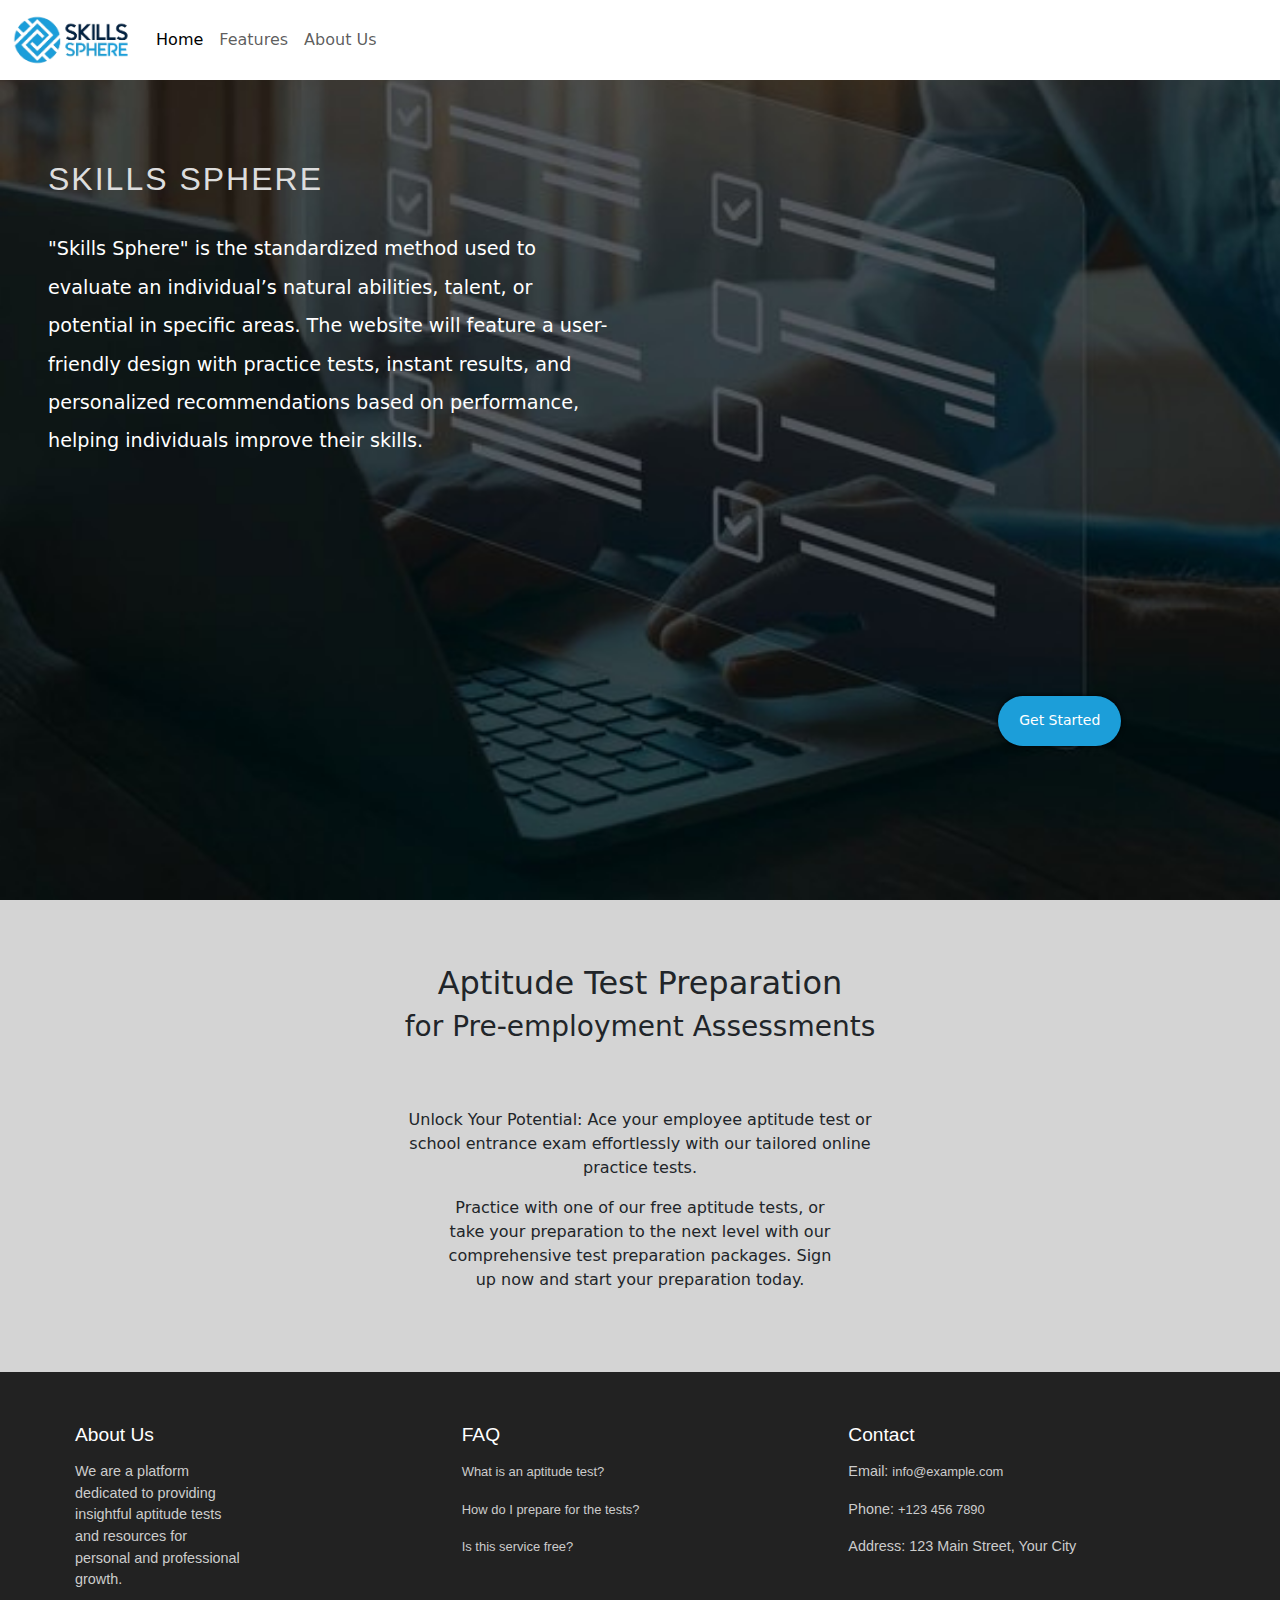
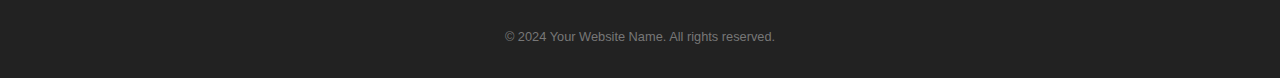
<file: index.html>
<!DOCTYPE html>
<html lang="en">
<head>
  <meta charset="UTF-8">
  <meta name="viewport" content="width=device-width, initial-scale=1.0">
  <link rel="stylesheet" href="styles.css">
  <link href="https://cdn.jsdelivr.net/npm/bootstrap@5.3.3/dist/css/bootstrap.min.css" rel="stylesheet" integrity="sha384-QWTKZyjpPEjISv5WaRU9OFeRpok6YctnYmDr5pNlyT2bRjXh0JMhjY6hW+ALEwIH" crossorigin="anonymous">
  <title>Aptitude Test</title>
</head>
<body>
  <nav class="navbar navbar-expand-lg">
    <div class="container-fluid">
      <a class="navbar-brand" href="index1.html"><img class="logo" src="img/logo.png" alt="logo"></a>
      <button class="navbar-toggler" type="button" data-bs-toggle="collapse" data-bs-target="#navbarNavDropdown" aria-controls="navbarNavDropdown" aria-expanded="false" aria-label="Toggle navigation">
        <span class="navbar-toggler-icon"></span>
      </button>
      <div class="collapse navbar-collapse" id="navbarNavDropdown">
        <ul class="navbar-nav">
          <li class="nav-item">
            <a class="nav-link active" aria-current="page" href="index.html">Home</a>
          </li>
          <li class="nav-item">
            <a class="nav-link" href="#">Features</a>
          </li>
          <li class="nav-item">
            <a class="nav-link" href="#" id="about">About Us</a>
          </li>
        </ul>
      </div>
    </div>
  </nav>
<div class="main-div">

  <div class="abt-div">
    <h2>Skills sphere</h2>
    <p> "Skills Sphere" is the standardized method used to evaluate an individual’s natural abilities, talent, or
      potential in specific areas. The website will feature a user-friendly design with practice tests, instant results, and personalized recommendations
      based on performance, helping individuals improve their skills.</p>
  </div>
  <div class="get-div">
    
    <a href="index2.html" class="btn-getStarted">Get Started</a>

  </div>
</div>
<div class="preparation">
  <h2>Aptitude Test Preparation</h2>
  <h3>for Pre-employment Assessments</h3>
  <p class="p1">Unlock Your Potential: Ace your employee aptitude test or school entrance exam effortlessly with our tailored online practice tests.</p>
  <p class="p2">Practice with one of our free aptitude tests, or take your preparation to the next level with our comprehensive test preparation packages. Sign up now and start your preparation today.</p>
</div>



  <footer id="footer">
    <div class="footer-container">
      <div class="footer-column">
        <h3>About Us</h3>
        <p class="abt">We are a platform dedicated to providing insightful aptitude tests and resources for personal and professional growth.</p>
      </div>
      <div class="footer-column">
        <h3>FAQ</h3>
        <p><a href="#">What is an aptitude test?</a></p>
        <p><a href="#">How do I prepare for the tests?</a></p>
        <p><a href="#">Is this service free?</a></p>
      </div>
      <div class="footer-column">
        <h3>Contact</h3>
        <p>Email: <a href="mailto:info@example.com">info@example.com</a></p>
        <p>Phone: <a href="tel:+1234567890">+123 456 7890</a></p>
        <p>Address: 123 Main Street, Your City</p>
      </div>
    </div>
    <div class="footer-bottom">
      &copy; 2024 Your Website Name. All rights reserved.
    </div>
  </footer>

 

  <script src="https://cdn.jsdelivr.net/npm/bootstrap@5.3.3/dist/js/bootstrap.bundle.min.js" integrity="sha384-YvpcrYf0tY3lHB60NNkmXc5s9fDVZLESaAA55NDzOxhy9GkcIdslK1eN7N6jIeHz" crossorigin="anonymous"></script>
  <script src="script.js"></script>
</body>
</html>
</file>
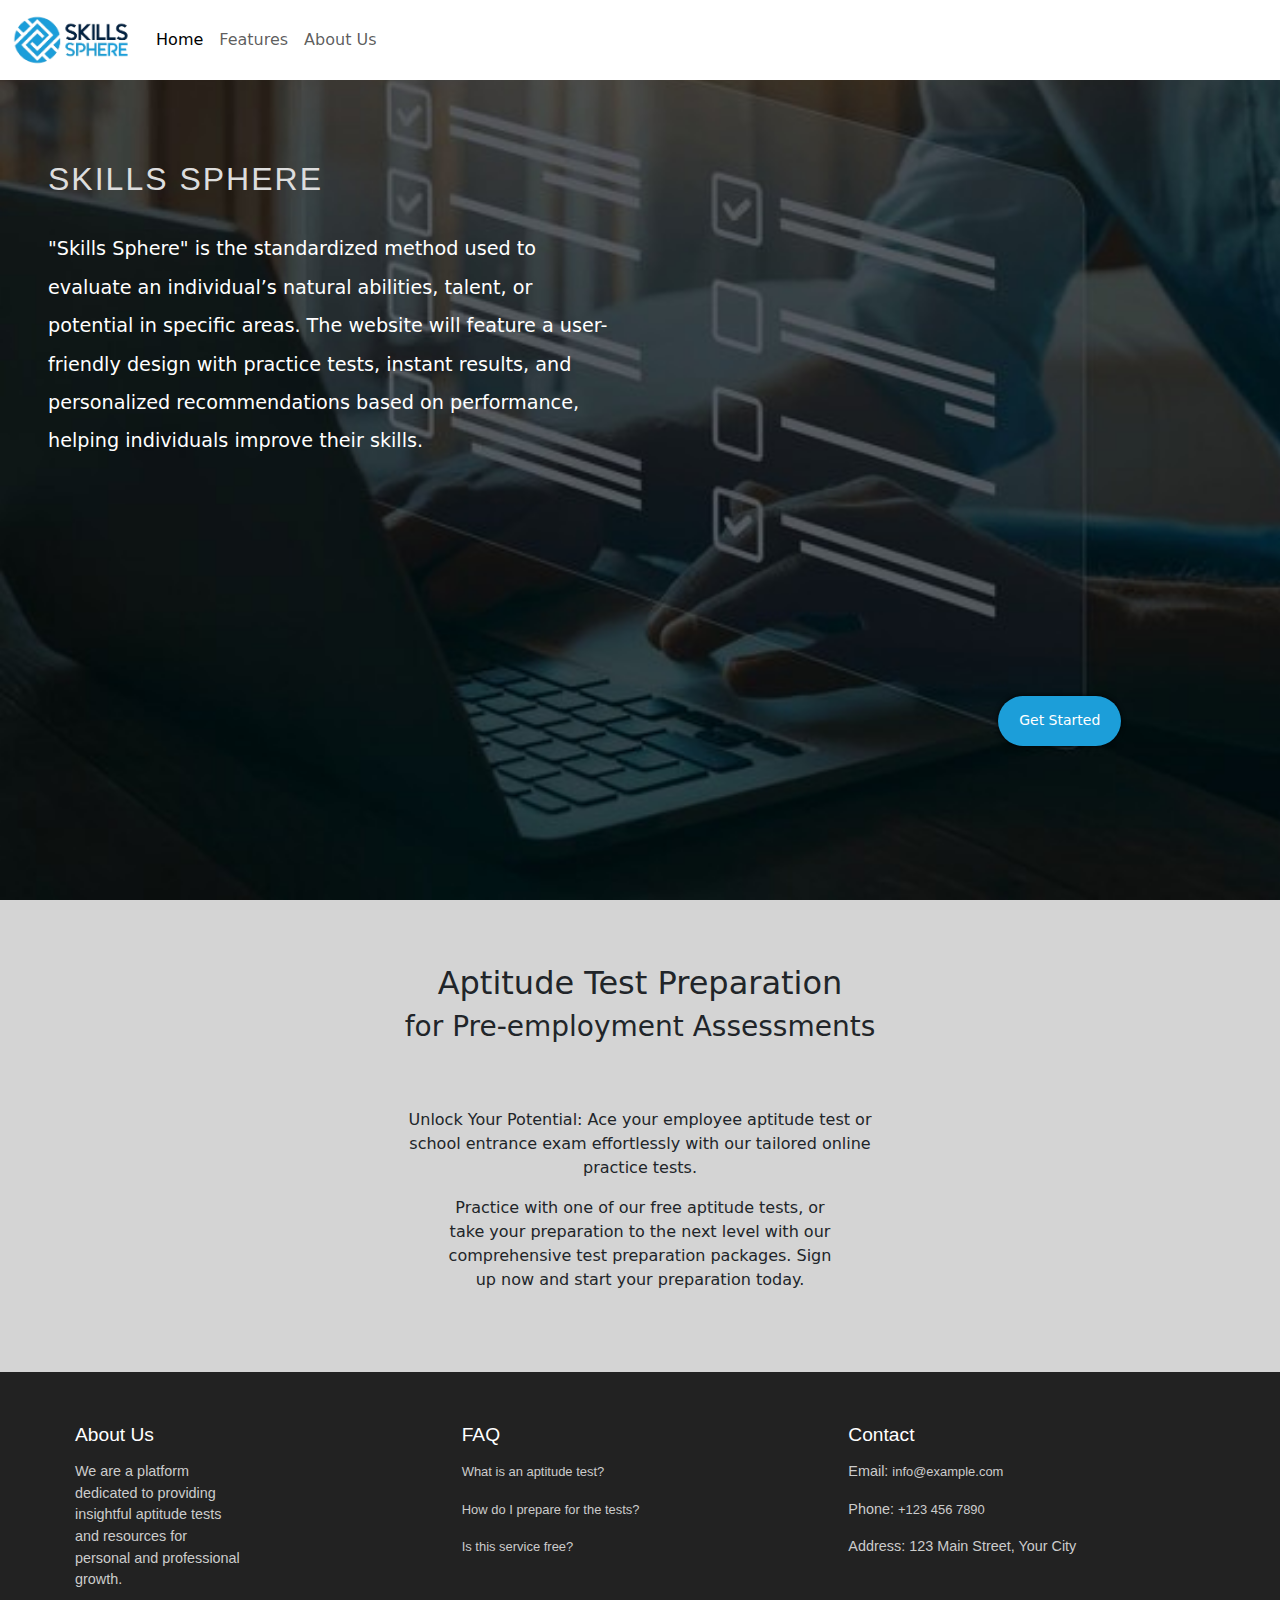
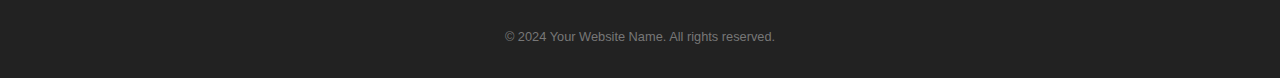
<file: index1.html>
<!DOCTYPE html>
<html lang="en">
<head>
  <meta charset="UTF-8">
  <meta name="viewport" content="width=device-width, initial-scale=1.0">
  <link rel="stylesheet" href="styles.css">
  <link href="https://cdn.jsdelivr.net/npm/bootstrap@5.3.3/dist/css/bootstrap.min.css" rel="stylesheet" integrity="sha384-QWTKZyjpPEjISv5WaRU9OFeRpok6YctnYmDr5pNlyT2bRjXh0JMhjY6hW+ALEwIH" crossorigin="anonymous">
  <title>Aptitude Test</title>
</head>
<body>
  <nav class="navbar navbar-expand-lg">
    <div class="container-fluid">
      <a class="navbar-brand" href="index1.html"><img class="logo" src="img/logo.png" alt="logo"></a>
      <button class="navbar-toggler" type="button" data-bs-toggle="collapse" data-bs-target="#navbarNavDropdown" aria-controls="navbarNavDropdown" aria-expanded="false" aria-label="Toggle navigation">
        <span class="navbar-toggler-icon"></span>
      </button>
      <div class="collapse navbar-collapse" id="navbarNavDropdown">
        <ul class="navbar-nav">
          <li class="nav-item">
            <a class="nav-link active" aria-current="page" href="index1.html">Home</a>
          </li>
          <li class="nav-item">
            <a class="nav-link" href="#">Features</a>
          </li>
          <li class="nav-item">
            <a class="nav-link" href="#" id="about">About Us</a>
          </li>
        </ul>
      </div>
    </div>
  </nav>
<div class="main-div">

  <div class="abt-div">
    <h2>Skills sphere</h2>
    <p> "Skills Sphere" is the standardized method used to evaluate an individual’s natural abilities, talent, or
      potential in specific areas. The website will feature a user-friendly design with practice tests, instant results, and personalized recommendations
      based on performance, helping individuals improve their skills.</p>
  </div>
  <div class="get-div">
    
    <a href="index2.html" class="btn-getStarted">Get Started</a>

  </div>
</div>
<div class="preparation">
  <h2>Aptitude Test Preparation</h2>
  <h3>for Pre-employment Assessments</h3>
  <p class="p1">Unlock Your Potential: Ace your employee aptitude test or school entrance exam effortlessly with our tailored online practice tests.</p>
  <p class="p2">Practice with one of our free aptitude tests, or take your preparation to the next level with our comprehensive test preparation packages. Sign up now and start your preparation today.</p>
</div>



  <footer id="footer">
    <div class="footer-container">
      <div class="footer-column">
        <h3>About Us</h3>
        <p class="abt">We are a platform dedicated to providing insightful aptitude tests and resources for personal and professional growth.</p>
      </div>
      <div class="footer-column">
        <h3>FAQ</h3>
        <p><a href="#">What is an aptitude test?</a></p>
        <p><a href="#">How do I prepare for the tests?</a></p>
        <p><a href="#">Is this service free?</a></p>
      </div>
      <div class="footer-column">
        <h3>Contact</h3>
        <p>Email: <a href="mailto:info@example.com">info@example.com</a></p>
        <p>Phone: <a href="tel:+1234567890">+123 456 7890</a></p>
        <p>Address: 123 Main Street, Your City</p>
      </div>
    </div>
    <div class="footer-bottom">
      &copy; 2024 Your Website Name. All rights reserved.
    </div>
  </footer>

 

  <script src="https://cdn.jsdelivr.net/npm/bootstrap@5.3.3/dist/js/bootstrap.bundle.min.js" integrity="sha384-YvpcrYf0tY3lHB60NNkmXc5s9fDVZLESaAA55NDzOxhy9GkcIdslK1eN7N6jIeHz" crossorigin="anonymous"></script>
  <script src="script.js"></script>
</body>
</html>
</file>
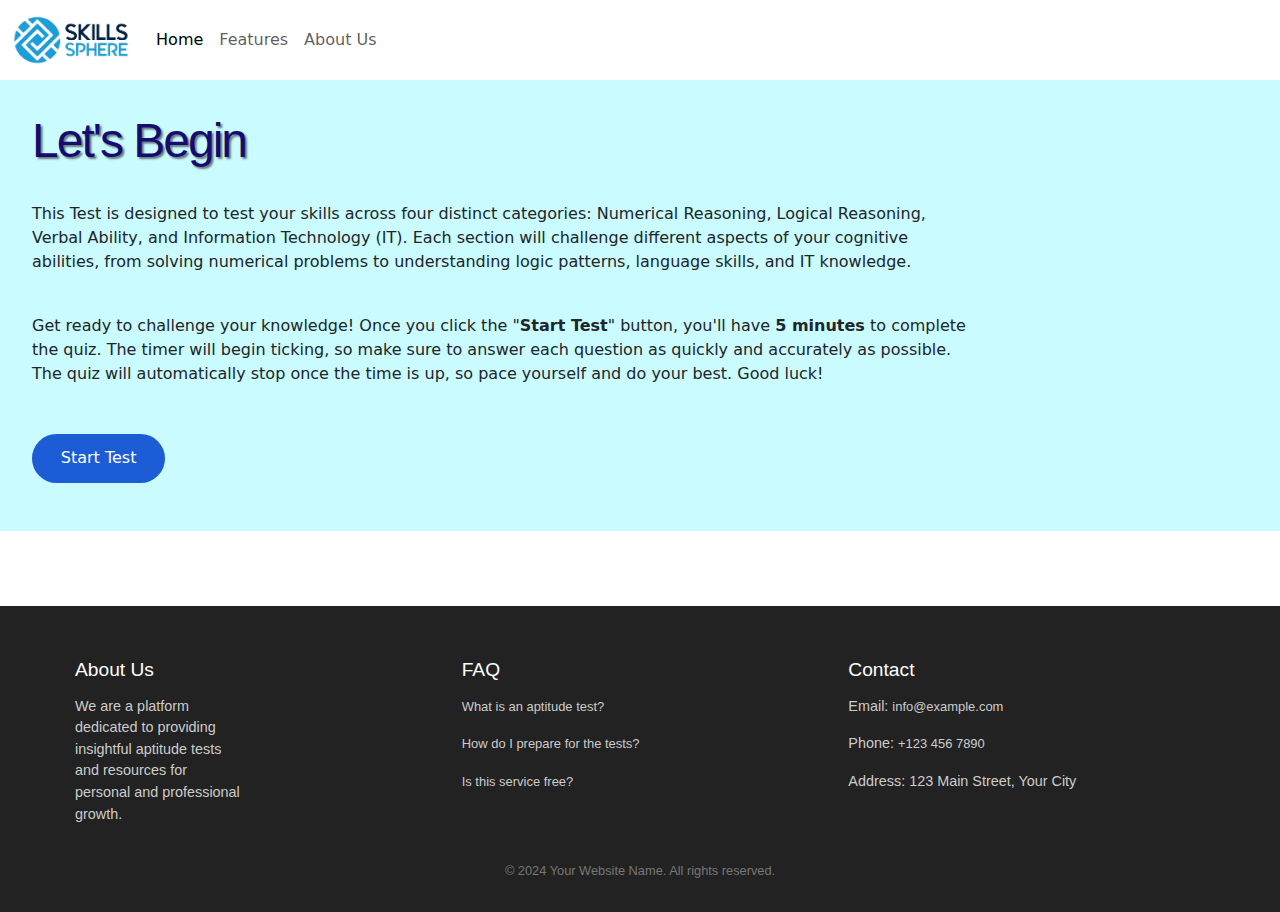
<file: index2.html>
<!DOCTYPE html>
<html lang="en">
<head>
    <meta charset="UTF-8">
    <meta name="viewport" content="width=<!DOCTYPE html>
    <html lang="en">
    
    <head>
        <meta charset="UTF-8">
        <meta name="viewport" content="width=device-width, initial-scale=1.0">
        <title>assessement</title>
        <link rel="stylesheet" href="styles.css">
        <link href="https://cdn.jsdelivr.net/npm/bootstrap@5.3.3/dist/css/bootstrap.min.css" rel="stylesheet"
            integrity="sha384-QWTKZyjpPEjISv5WaRU9OFeRpok6YctnYmDr5pNlyT2bRjXh0JMhjY6hW+ALEwIH" crossorigin="anonymous">
    </head>
    
    <body>
    
        <nav class="navbar navbar-expand-lg">
            <div class="container-fluid">
              <a class="navbar-brand" href="index1.html"><img class="logo" src="img/logo.png" alt="logo"></a>
              <button class="navbar-toggler" type="button" data-bs-toggle="collapse" data-bs-target="#navbarNavDropdown" aria-controls="navbarNavDropdown" aria-expanded="false" aria-label="Toggle navigation">
                <span class="navbar-toggler-icon"></span>
              </button>
              <div class="collapse navbar-collapse" id="navbarNavDropdown">
                <ul class="navbar-nav">
                  <li class="nav-item">
                    <a class="nav-link active" aria-current="page" href="index1.html">Home</a>
                  </li>
                  <li class="nav-item">
                    <a class="nav-link" href="#">Features</a>
                  </li>
                  <li class="nav-item">
                    <a class="nav-link" href="#" id="about">About Us</a>
                  </li>
                </ul>
              </div>
            </div>
          </nav>
    <div class="time-div">
            <h1>Let's Begin</h1>
            <p>This Test is designed to test your skills across four distinct categories: Numerical Reasoning, Logical Reasoning,
                Verbal Ability, and Information Technology (IT). Each section will challenge different aspects of your cognitive
                abilities, from solving numerical problems to understanding logic patterns, language skills, and IT knowledge.</p>
            <br> 
            <p>Get ready to challenge your knowledge! Once you click the  "<b>Start Test</b>" button, you'll have <b>5 minutes</b>  to complete
                the quiz. The timer will begin ticking, so make sure to answer each question as quickly and accurately as
                possible. The quiz will automatically stop once the time is up, so pace yourself and do your best. Good luck!
            </p>
            <button id="timer-btn">Start Test</button>
        </div>      
        <div id="timerInput-div"></div>
          
    <div id="qsnts">
        
        <div class="question mathematics">
            <p>1. What is 12 × 12?</p>
            <label><input type="radio" name="q1" value="a"> A) 124</label><br>
            <label><input type="radio" name="q1" value="ans"> B) 144</label><br>
            <label><input type="radio" name="q1" value="c"> C) 156</label><br>
            <label><input type="radio" name="q1" value="d"> D) 132</label>
        </div><br>
    
        <div class="question it">
            <p>2. Which of the following is a type of cloud computing service?</p>
            <label><input type="radio" name="q2" value="a"> A) IaaS (Infrastructure as a Service)</label><br>
            <label><input type="radio" name="q2" value="b"> B) PaaS (Platform as a Service)</label><br>
            <label><input type="radio" name="q2" value="c"> C) SaaS (Software as a Service)</label><br>
            <label><input type="radio" name="q2" value="ans"> D) All of the above</label>
        </div><br>
    
        <div class="question logical">
            <p>3. Complete the analogy: **Clock is to Time as Thermometer is to...?**</p>
            <label><input type="radio" name="q3" value="a"> A) Heat</label><br>
            <label><input type="radio" name="q3" value="ans"> B) Temperature</label><br>
            <label><input type="radio" name="q3" value="c"> C) Mercury</label><br>
            <label><input type="radio" name="q3" value="d"> D) Weather</label>
        </div><br>
    
        <div class="question verb">
            <p>4. Choose the antonym of **"Cautious"**:</p>
            <label><input type="radio" name="q4" value="ans"> A) Reckless</label><br>
            <label><input type="radio" name="q4" value="b"> B) Careful</label><br>
            <label><input type="radio" name="q4" value="c"> C) Hesitant</label><br>
            <label><input type="radio" name="q4" value="d"> D) Thoughtful</label>
        </div><br>
    
        <div class="question it">
            <p>5. What is the primary function of a 'router' in a network?</p>
            <label><input type="radio" name="q5" value="a"> A) To connect different devices on a network</label><br>
            <label><input type="radio" name="q5" value="ans"> B) To route data packets between networks</label><br>
            <label><input type="radio" name="q5" value="c"> C) To process web pages</label><br>
            <label><input type="radio" name="q5" value="d"> D) To monitor internet traffic</label>
        </div><br>
    
        <div class="question logical">
            <p>6. If in a code language, **RAIN** is written as **SBOJ**, how is **CLOUD** written?</p>
            <label><input type="radio" name="q6" value="a"> A) DMNVE</label><br>
            <label><input type="radio" name="q6" value="b"> B) BKNTE</label><br>
            <label><input type="radio" name="q6" value="ans"> C) DMPVE</label><br>
            <label><input type="radio" name="q6" value="d"> D) DNOVF</label>
        </div><br>
    
        <div class="question verb">
            <p>7. Choose the synonym of **"Obscure"**:</p>
            <label><input type="radio" name="q7" value="a"> A) Clear</label><br>
            <label><input type="radio" name="q7" value="ans"> B) Vague</label><br>
            <label><input type="radio" name="q7" value="c"> C) Bright</label><br>
            <label><input type="radio" name="q7" value="d"> D) Transparent</label>
        </div><br>
    
        <div class="question mathematics">
            <p>8.What is the square root of 961?</p>
            <label><input type="radio" name="q8" value="a"> A) 29</label><br>
            <label><input type="radio" name="q8" value="b"> B) 30</label><br>
            <label><input type="radio" name="q8" value="ans"> C) 31</label><br>
            <label><input type="radio" name="q8" value="d"> D) 32</label>
        </div><br>
    
        <div class="question it">
            <p>9. What is the purpose of 'SSL' (Secure Socket Layer) in web security?</p>
            <label><input type="radio" name="q9" value="ans"> A) Encrypt data between the server and client</label><br>
            <label><input type="radio" name="q9" value="b"> B) Authenticate server identity</label><br>
            <label><input type="radio" name="q9" value="c"> C) Monitor network traffic</label><br>
            <label><input type="radio" name="q9" value="d"> D) Block unauthorized access</label>
        </div><br>
    
        <div class="question logical">
            <p>10. If **1st January 2000** was a Saturday, what day of the week was 1st January 2010?</p>
            <label><input type="radio" name="q10" value="ans"> A) Friday</label><br>
            <label><input type="radio" name="q10" value="b"> B) Saturday</label><br>
            <label><input type="radio" name="q10" value="c"> C) Sunday</label><br>
            <label><input type="radio" name="q10" value="d"> D) Monday</label>
        </div><br>
    
        <div class="question it">
            <p>11. In networking, what does the term 'IP address' stand for?</p>
            <label><input type="radio" name="q11" value="ans"> A) Internet Protocol address</label><br>
            <label><input type="radio" name="q11" value="b"> B) Internal Protocol address</label><br>
            <label><input type="radio" name="q11" value="c"> C) Integrated Protocol address</label><br>
            <label><input type="radio" name="q11" value="d"> D) Internet Port address</label>
        </div><br>
    
        <div class="question verb">
            <p>12. Fill in the blank: "She is very __________ in her arguments and never gives up." </p>
            <label><input type="radio" name="q12" value="a"> A) Valiant</label><br>
            <label><input type="radio" name="q12" value="b"> B) Timid</label><br>
            <label><input type="radio" name="q12" value="ans"> C) Persistent</label><br>
            <label><input type="radio" name="q12" value="d"> D) Irresolute</label>
        </div><br>
    
        <div class="question it">
            <p>13. In the context of databases, what does 'SQL' stand for?</p>
            <label><input type="radio" name="q13" value="a"> A) Simple Query Language</label><br>
            <label><input type="radio" name="q13" value="b"> B) Standard Query Language</label><br>
            <label><input type="radio" name="q13" value="ans"> C) Structured Query Language</label><br>
            <label><input type="radio" name="q13" value="d"> D) Server Query Language</label>
        </div><br>
    
        <div class="question mathematics">
            <p>14.What is the sum of all prime numbers between 10 and 20?</p>
            <label><input type="radio" name="q14" value="a"> A) 83</label><br>
            <label><input type="radio" name="q14" value="b"> B) 72</label><br>
            <label><input type="radio" name="q14" value="ans"> C) 60</label><br>
            <label><input type="radio" name="q14" value="d"> D) 43</label>
        </div><br>
    
        <div class="question it">
            <p>15. Which of the following programming languages is used for web development on the front end?</p>
            <label><input type="radio" name="q15" value="ans"> A) JavaScript</label><br>
            <label><input type="radio" name="q15" value="b"> B) Java</label><br>
            <label><input type="radio" name="q15" value="c"> C) C++</label><br>
            <label><input type="radio" name="q15" value="d"> D) Python</label>
        </div><br>
    
        <div class="question verb">
            <p>16. Choose the word that best fits the context: "The manager gave a(n) __________ speech to motivate the
                team." </p>
            <label><input type="radio" name="q16" value="a"> A) Dull</label><br>
            <label><input type="radio" name="q16" value="b"> B) Inspirational</label><br>
            <label><input type="radio" name="q16" value="ans"> C) Monotonous</label><br>
            <label><input type="radio" name="q16" value="d"> D) Depressing</label>
        </div><br>
    
        <div class="question mathematics">
            <p>17.A rectangular field has a length of 20 meters and a width of 15 meters. What is the length of the diagonal?
            </p>
            <label><input type="radio" name="q17" value="ans"> A) 25 m</label><br>
            <label><input type="radio" name="q17" value="b"> B) 26 m</label><br>
            <label><input type="radio" name="q17" value="c"> C) 24 m</label><br>
            <label><input type="radio" name="q17" value="d"> D) 27 m</label>
        </div><br>
    
        <div class="question mathematics">
            <p>18.Find the next term in the sequence: 2,4,8,16,32,....</p>
            <label><input type="radio" name="q18" value="a"> A) 48</label><br>
            <label><input type="radio" name="q18" value="ans"> B) 64</label><br>
            <label><input type="radio" name="q18" value="c"> C) 128</label><br>
            <label><input type="radio" name="q18" value="d"> D) 256</label>
        </div><br>
    
        
    
        <div class="question logical">
            <p>19. Pointing to a photograph, Amit said, “She is the daughter of my grandfather’s only son.” How is the girl
                in the photograph related to Amit?</p>
            <label><input type="radio" name="q19" value="ans"> A) Sister</label><br>
            <label><input type="radio" name="q19" value="b"> B) Cousin</label><br>
            <label><input type="radio" name="q19" value="c"> C) Mother</label><br>
            <label><input type="radio" name="q19" value="d"> D) Aunt</label>
        </div><br>
    
        <div class="question verb">
            <p>20. Choose the correct sentence: </p>
            <label><input type="radio" name="q20" value="a"> A) He will go to the store if he has finished his
                work.</label><br>
            <label><input type="radio" name="q20" value="b"> B) He will go to the store if he finished his
                work.</label><br>
            <label><input type="radio" name="q20" value="ans"> C) He will go to the store if he finishes his
                work.</label><br>
            <label><input type="radio" name="q20" value="d"> D) He will go to the store if he will finish his
                work.</label>
        </div><br>
    
        <div class="question logical">
            <p>21. A is the father of B, but B is not the son of A. How is that possible?</p>
            <label><input type="radio" name="q21" value="a"> A) B is A’s brother</label><br>
            <label><input type="radio" name="q21" value="ans"> B) B is A’s daughter</label><br>
            <label><input type="radio" name="q21" value="c"> C) B is A’s nephew</label><br>
            <label><input type="radio" name="q21" value="d"> D) None of the above</label>
        </div><br>
    
        <div class="question it">
            <p>22. What does HTTP stand for in web technologies?</p>
            <label><input type="radio" name="q22" value="a"> A) HyperText Transmission Protocol</label><br>
            <label><input type="radio" name="q22" value="ans"> B) HyperText Transfer Protocol</label><br>
            <label><input type="radio" name="q22" value="c"> C) HyperTool Text Protocol</label><br>
            <label><input type="radio" name="q22" value="d"> D) None of the above</label>
        </div><br>
    
        <div class="question mathematics">
            <p>23.If a train travels 60 km in 1 hour, how far will it travel in 3 hours 45 minutes at the same speed?</p>
            <label><input type="radio" name="q23" value="ans"> A) 225 Km</label><br>
            <label><input type="radio" name="q23" value="b"> B) 210 Km</label><br>
            <label><input type="radio" name="q23" value="c"> C) 230 Km</label><br>
            <label><input type="radio" name="q23" value="d"> D) 240 Km</label>
        </div><br>
    
        <div class="question logical">
            <p>24. A man starts walking north and turns left, then again turns left. He walks 1 km each time. How far is he
                from his starting point?</p>
            <label><input type="radio" name="q24" value="ans"> A) 1 km</label><br>
            <label><input type="radio" name="q24" value="b"> B) 2 km</label><br>
            <label><input type="radio" name="q24" value="c"> C) 0 km</label><br>
            <label><input type="radio" name="q24" value="d"> D) 3 km</label>
        </div><br>
        <div class="question logical">
            <p>25. A clock shows 3:15. What is the angle between the hour hand and the minute hand?</p>
            <label><input type="radio" name="q25" value="a"> A) 0°</label><br>
            <label><input type="radio" name="q25" value="b"> B) 7.5°</label><br>
            <label><input type="radio" name="q25" value="c"> C) 90°</label><br>
            <label><input type="radio" name="q25" value="ans"> D) 97.5°</label>
        </div><br>
        <div class="question logical">
            <p>26. A man starts from point A, walks 5 km east, then 3 km north, and finally 2 km west. How far is he from the starting point?</p>
            <label><input type="radio" name="q26" value="ans"> A) 4 km</label><br>
            <label><input type="radio" name="q26" value="b"> B) 5 km</label><br>
            <label><input type="radio" name="q26" value="c"> C) 6 km</label><br>
            <label><input type="radio" name="q26" value="d"> D) 3 km</label>
        </div><br>
    </div>
       
    
     <div id="btn-div">
        <button onclick="calculateScore()" id="update-percentage">Submit Answers</button>
     </div>
       
    
        <div class="percentage-circle-container" id="percentage-circle-container"></div>
        <div id="result"></div>
        

        <div id="main-div1" class="para" style="display: none;">
            <h2>What does Number Reasoning </h2>
            <p>These tests typically present data in various formats, such as graphs, tables, charts, or simple text. Questions are based on the data provided and often involve basic arithmetic, percentages, ratios, or statistical interpretation. <br><br>
                The main goal is to assess a candidate’s numerical analytical skills and their ability to interpret, analyze, and draw conclusions from sets of data.
                Numerical reasoning tests evaluate arithmetic skills, data interpretation, logical analysis, and the ability to work under time constraints. They measure how well a person can understand and use numerical or statistical data.</p>
        </div>
        <div id="main-div2" class="para"  style="display: none;">
            <h2>What does Verbal Skills </h2>
            <p>A verbal skills test is a specialized assessment tool used by employers to evaluate a job applicant’s proficiency in language and communication. These tests are designed to measure various aspects of verbal skills, including grammar, vocabulary, spelling, and comprehension. They are essential in determining a candidate’s ability to understand and convey information effectively, which is crucial in many job roles.</p>
        </div>
        <div id="main-div3" class="para"  style="display: none;">
            <h2>What does Information Technology </h2>
            <p>In an assessment test, Information Technology (IT) skills typically refer to the knowledge and abilities required to effectively use, manage, and understand various computer systems, software applications, and technologies. IT skills are essential in many fields, and their scope can range from basic computer literacy to advanced technical knowledge in areas like networking, programming, and cybersecurity.
                <br><br>IT skills in an assessment test evaluate a candidate's ability to navigate and apply technological knowledge, tools, and processes, which are fundamental in many professional environments today.</p>
        </div>
        <div id="main-div4" class="para"  style="display: none;">
            <h2>What does Logical Reasoning </h2>
            <p>A Logical Reasoning test is a type of assessment that employers use to evaluate your thinking skills. It’s all about how you process information, solve problems, and make decisions. Unlike tests that focus on specific job skills, this one looks at general mental abilities like memory, reasoning, attention to detail, and your ability to understand and manipulate different types of information. <br><br>

                Logical Reasoning tests vary in their structure, but they commonly include 20 to 50 multiple-choice questions. These questions are designed to assess key aspects of cognitive ability and need to be answered within a strict time frame.</p>
        </div>

            <footer id="footer">
                <div class="footer-container">
                  <div class="footer-column">
                    <h3>About Us</h3>
                    <p class="abt">We are a platform dedicated to providing insightful aptitude tests and resources for personal and professional growth.</p>
                  </div>
                  <div class="footer-column">
                    <h3>FAQ</h3>
                    <p><a href="#">What is an aptitude test?</a></p>
                    <p><a href="#">How do I prepare for the tests?</a></p>
                    <p><a href="#">Is this service free?</a></p>
                  </div>
                  <div class="footer-column">
                    <h3>Contact</h3>
                    <p>Email: <a href="mailto:info@example.com">info@example.com</a></p>
                    <p>Phone: <a href="tel:+1234567890">+123 456 7890</a></p>
                    <p>Address: 123 Main Street, Your City</p>
                  </div>
                </div>
                <div class="footer-bottom">
                  &copy; 2024 Your Website Name. All rights reserved.
                </div>
              </footer>
    
    
        <script src="https://cdn.jsdelivr.net/npm/bootstrap@5.3.3/dist/js/bootstrap.bundle.min.js"
            integrity="sha384-YvpcrYf0tY3lHB60NNkmXc5s9fDVZLESaAA55NDzOxhy9GkcIdslK1eN7N6jIeHz"
            crossorigin="anonymous"></script>
        <script src="script.js"></script>
    </body>
    
    </html>
</file>
<file: styles.css>
body {
    margin: 0  !important;
  }
  .navbar{
    background-color: rgb(255, 255, 255);
    border-bottom: 1px black !important;
    position: fixed !important;
    z-index: 10 !important;
    width: 100% !important;
  }
  .navbar a{
    font-weight: 500;
  }
  .logo{
    height: 54px ;
  }
  .main-div{
    position: relative  ;
    height: 100vh;
    background-image: url(img/bg.jpg);
    background-repeat: no-repeat;
    background-size: cover;
    display: flex;
    padding-top: 8rem;
  }
  .abt-div{
    width: 48%;
    margin-top: 2rem;
    padding-left: 3rem;
  }
  .get-div{
    width: 42%;
    height: 80%;
    display: flex;
    align-items: flex-end;
  }
  .abt-div h2{
    text-transform: uppercase;
    color: #ddd;
    font-family:Impact, Haettenschweiler, 'Arial Narrow Bold', sans-serif;
    font-weight: 400;
    letter-spacing: 2px;
  }
  .abt-div p{
    line-height: 2;
    color: white;
    margin-top: 2rem;
    font-size: larger;
    font-weight: 500;
  }
  .btn-getStarted{
    padding: 0.9rem 1.3rem;
    font-size: 14px;
    font-weight: 500;
    border-radius: 50px;
    color: white;
    background-color: rgb(28,158,217);
    text-decoration: none;
    margin-left: 30vw;
    box-shadow: black 0 0 5px;
  }
  .preparation{
    padding: 4rem 0;
    background-color: #d4d4d4;
    text-align: center;
    display: flex;
    flex-direction: column;
    align-items: center;
  }
  .preparation .p2{
    max-width: 30vw;
  }
  .preparation .p1{
    max-width: 40vw;
    margin-top: 3.5rem;
  }
@media all and (max-width:768px){
  .main-div{
    height: 100vh;
    display: flex;
    flex-direction: column;
    padding-top: 8rem;
  }
  .abt-div{
    width: 78%;
  }
  .get-div{
    width: 85%;
    height: auto;
    margin-top: 2rem;
    display: block;
    padding-left: 3rem;
  }
  .btn-getStarted{
    margin-left: 0;
  }
  .preparation .p2{
    max-width: 60vw;
  }
  .preparation .p1{
    max-width: 70vw;
    margin-top: 3.5rem;
  }
}
@media all and (max-width:425px){
  .main-div{
    height: 105vh;
    padding-top: 5rem;
  }
  .abt-div{
    width: 90%;
    text-align: justify;
  }
  .abt-div p{
    font-size: large;
  }
  .preparation .p2{
    max-width: 70vw;
  }
  .preparation .p1{
    max-width: 77vw;
    margin-top: 2.6rem;
  }
}
@media all and (max-width:320px){
  .main-div{
    height: 100vh;
    padding-top: 5rem;
  }
  .abt-div{
    width: 90%;
    padding-left: 1.6rem;
    text-align: justify;
  }
  .abt-div p{
    line-height: 1.5;
    font-weight: 400;
  }
  .preparation .p2{
    max-width: 70vw;
  }
  .preparation .p1{
    max-width: 77vw;
    margin-top: 2.6rem;
  }
  .btn-getStarted{
    padding: 0.8rem 1.2rem;
    font-size: 13px;
    font-weight: 500;
  }
}
.time-div{
  padding: 7rem 2rem 3rem 2rem;
  background-color: rgb(201, 251, 255);
}
.time-div h1{
  margin-bottom: 2rem;
  font-family: Impact, Haettenschweiler, 'Arial Narrow Bold', sans-serif;
  color: rgb(21, 11, 112);
  text-shadow: #22222298 2px 2px 2px;
  font-size: 3rem;
  letter-spacing: -2px;
}
.time-div p{
  max-width: 78%;
}
#timer-btn{
  margin-top: 2rem;
  padding: 0.8rem 1.8rem;
  border-radius: 50px;
  font-weight: 500;
  border: none;
  background-color: #1c5cd4;
  color: white;
}
#timerInput-div{
  position: sticky;
  margin-left: 86vw;
  margin-top: -2.3rem;
  top: 6rem;
}
#timerInput{
  border: none;
  color: white;
  background-color: red;
  width: 4rem;
  font-weight: 500;
  font-size: larger;
  padding:4px ;
  padding-left: 7px;
  border-radius: 3px;
  z-index: 20 !important;
}
@media all and (max-width:768px){
  .time-div h1{
    letter-spacing: -1px;
  }
  .time-div p{
    max-width: 90%;
  }
  #timer-btn{
    padding: 0.7rem 1.6rem;
  }
  #timerInput-div{
    margin-left: 88vw;
  }
  #timerInput{
    font-size: 17px;
  }
}
@media all and (max-width:425px){
  .time-div h1{
    letter-spacing: 0px;
  }
  .time-div p{
    max-width: 98%;
    text-align: justify;
  }
  #timer-btn{
    padding: 0.6rem 1.4rem;
  }
  #timerInput-div{
    margin-left: 80vw;
  }
  #timerInput{
    font-size: 16px;
    width: 3.7rem;
  }
}
@media all and (max-width:375px){
  .time-div p{
    max-width: auto;
  }
  #timer-btn{
    padding: 0.5rem 1.2rem;
  }
  #timerInput-div{
    margin-left: 80vw;
  }
  #timerInput{
    font-size: 14px;
    width: 3.1rem;
  }
  .time-div{
    padding: 6rem 1rem 3rem 1rem;
  }
}
  #qsnts{
    padding: 7rem 2rem 2rem 3rem;
    background-color: rgb(194, 194, 194);
    display: none;
  }
  .question p{
    font-size: large;
    font-weight: 500;
  }
  @media all and (max-width:768px){
    #qsnts{
      padding: 6rem 1rem 2rem 1rem;
    }
    .question p{
      font-size: 17px;
    }
  }
  .percentage-circle-container {
    display: flex;
    justify-content: space-evenly;
    margin: 1.5rem 20px;
  }
  .percentage-circle {
    position: relative;
    width: 140px;
    height: 140px;
    border-radius: 50%;
    background: conic-gradient(#4caf50 calc(var(--percentage) * 1%), #ddd 0%);
    display: flex;
    align-items: center;
    justify-content: center;
    --percentage: 0; 
    transition: background 0.5s ease-in-out;
    margin: 2rem 1rem;
  }
  .percentage-text {
    position: absolute;
    font-size: 1.5em;
    font-weight: bold;
    color: #333;
    text-align: center;
    margin-top: 30px;
  }
  .names{
    font-size: 14px !important;
    font-weight: 400;
  }
  #btn-div{
    margin: 2rem 4rem;
    display: none;
  }
  #update-percentage, #btn {
    padding: 10px 20px;
    font-size: 1em;
    cursor: pointer;
    background-color: #4164ff;
    color: white;
    border: none;
    border-radius: 5px;
    transition: background-color 0.3s;
  }
  #update-percentage:disabled{
    background-color: #6d6d6d;
    cursor:auto;
  }
  #update-percentage:disabled:hover{
    background-color: #6d6d6d;
  }
  #update-percentage:hover {
    background-color: #1c5cd4;
  }
  #result{
    text-align: center;
    font-size: 2rem;
    font-weight: 500;
    font-family:'Lucida Sans', 'Lucida Sans Regular', 'Lucida Grande', 'Lucida Sans Unicode', Geneva, Verdana, sans-serif;
    color: rgb(0, 161, 0);
    padding: 2rem;
  }
  .para{
    text-align: center;
    padding: 3rem 20vw;
    background-color: #ccc;
    display: flex;
  }
  .para p{
    margin-top: 2rem;
   line-height: 1.8;
  }
  @media all and (max-width:425px){
    .percentage-circle-container {
      display: grid;
      grid-template-columns: auto auto;
      margin: 1.5rem 20px;
    }
    .para p{
      margin-top: 2rem;
     line-height: 1.7;
    }
    .para{
      padding: 3rem 10vw;
    }
  }
  @media all and (max-width:320px){
    .percentage-circle-container {
      grid-template-columns:  auto;
      margin: 1.5rem 20px;
    }
    .para p{
      margin-top: 2rem;
     line-height: 1.7;
    }
    .para{
      padding: 3rem 8vw;
    }
  }
  footer {
    font-family: Arial, sans-serif;
    background-color: #222;
    color: #fff;
    padding: 3.2rem 0 2rem 0;
  }
  .footer-container {
    display: flex;
    justify-content: space-around;
    max-width: 1200px;
    margin: 0 auto;
    padding: 0 20px;
  }
  .footer-column {
    flex: 1;
    margin: 0 15px;
  }
  .footer-column h3 {
    margin-bottom: 15px;
    font-size: 1.2em;
  }
  .footer-column p, .footer-column a {
    color: #ccc;
    font-size: 0.9em;
    text-decoration: none;
    line-height: 1.6 rem;
  }
  .abt{
    max-width: 13vw;
  }
  .footer-column a:hover {
    color: #fff;
  }
  .footer-bottom {
    text-align: center;
    margin-top: 20px;
    font-size: 0.8em;
    color: #777;
  }
  @media all and (max-width:768px){
    .abt{
      max-width: 20vw;
    }
  }
  @media all and (max-width:425px){
    .abt{
      max-width: 80vw;
      line-height: 1.7;
    }
    .footer-container{
      flex-direction: column;
    }
  }
</file>
